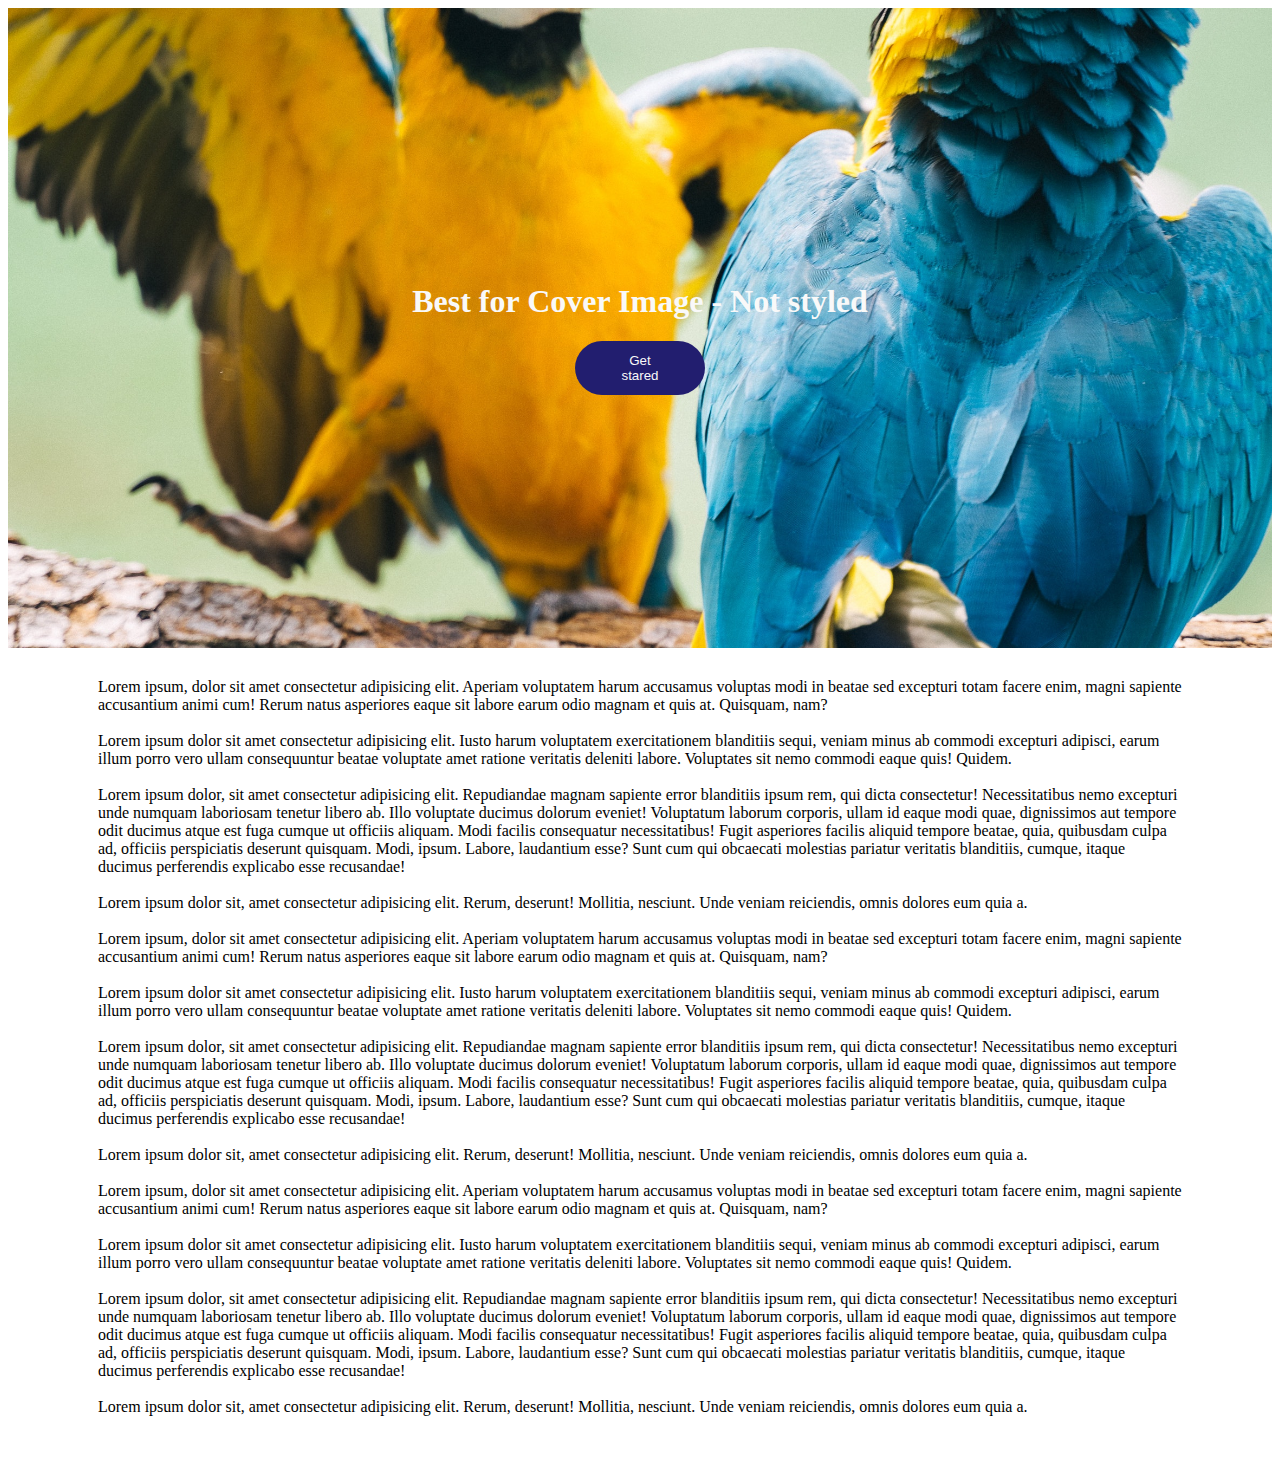
<file: Parallax Effect in JavaScript/index.html>
<!DOCTYPE html>
<html>

<head>
  <meta charset="utf-8">
  <meta name="viewport" content="width=device-width">
  <title>replit</title>
  <link href="style.css" rel="stylesheet" type="text/css" />
</head>

<body>
 <header id="banner" class= "banner">
   <h1 id="h1">Best for Cover Image - Not styled</h1>
   <button id="button">
     Get stared
   </button>
 </header>
  <section class="container"> <p>
    Lorem ipsum, dolor sit amet consectetur adipisicing elit. Aperiam voluptatem harum accusamus voluptas modi in beatae sed excepturi totam facere enim, magni sapiente accusantium animi cum! Rerum natus asperiores eaque sit labore earum odio magnam et quis at. Quisquam, nam? <br><br>
    Lorem ipsum dolor sit amet consectetur adipisicing elit. Iusto harum voluptatem exercitationem blanditiis sequi, veniam minus ab commodi excepturi adipisci, earum illum porro vero ullam consequuntur beatae voluptate amet ratione veritatis deleniti labore. Voluptates sit nemo commodi eaque quis! Quidem. <br><br>
    Lorem ipsum dolor, sit amet consectetur adipisicing elit. Repudiandae magnam sapiente error blanditiis ipsum rem, qui dicta consectetur! Necessitatibus nemo excepturi unde numquam laboriosam tenetur libero ab. Illo voluptate ducimus dolorum eveniet! Voluptatum laborum corporis, ullam id eaque modi quae, dignissimos aut tempore odit ducimus atque est fuga cumque ut officiis aliquam. Modi facilis consequatur necessitatibus! Fugit asperiores facilis aliquid tempore beatae, quia, quibusdam culpa ad, officiis perspiciatis deserunt quisquam. Modi, ipsum. Labore, laudantium esse? Sunt cum qui obcaecati molestias pariatur veritatis blanditiis, cumque, itaque ducimus perferendis explicabo esse recusandae! <br><br>
    Lorem ipsum dolor sit, amet consectetur adipisicing elit. Rerum, deserunt! Mollitia, nesciunt. Unde veniam reiciendis, omnis dolores eum quia a. <br><br>
    Lorem ipsum, dolor sit amet consectetur adipisicing elit. Aperiam voluptatem harum accusamus voluptas modi in beatae sed excepturi totam facere enim, magni sapiente accusantium animi cum! Rerum natus asperiores eaque sit labore earum odio magnam et quis at. Quisquam, nam? <br><br>
    Lorem ipsum dolor sit amet consectetur adipisicing elit. Iusto harum voluptatem exercitationem blanditiis sequi, veniam minus ab commodi excepturi adipisci, earum illum porro vero ullam consequuntur beatae voluptate amet ratione veritatis deleniti labore. Voluptates sit nemo commodi eaque quis! Quidem. <br><br>
    Lorem ipsum dolor, sit amet consectetur adipisicing elit. Repudiandae magnam sapiente error blanditiis ipsum rem, qui dicta consectetur! Necessitatibus nemo excepturi unde numquam laboriosam tenetur libero ab. Illo voluptate ducimus dolorum eveniet! Voluptatum laborum corporis, ullam id eaque modi quae, dignissimos aut tempore odit ducimus atque est fuga cumque ut officiis aliquam. Modi facilis consequatur necessitatibus! Fugit asperiores facilis aliquid tempore beatae, quia, quibusdam culpa ad, officiis perspiciatis deserunt quisquam. Modi, ipsum. Labore, laudantium esse? Sunt cum qui obcaecati molestias pariatur veritatis blanditiis, cumque, itaque ducimus perferendis explicabo esse recusandae! <br><br>
    Lorem ipsum dolor sit, amet consectetur adipisicing elit. Rerum, deserunt! Mollitia, nesciunt. Unde veniam reiciendis, omnis dolores eum quia a. <br><br>
    Lorem ipsum, dolor sit amet consectetur adipisicing elit. Aperiam voluptatem harum accusamus voluptas modi in beatae sed excepturi totam facere enim, magni sapiente accusantium animi cum! Rerum natus asperiores eaque sit labore earum odio magnam et quis at. Quisquam, nam? <br><br>
    Lorem ipsum dolor sit amet consectetur adipisicing elit. Iusto harum voluptatem exercitationem blanditiis sequi, veniam minus ab commodi excepturi adipisci, earum illum porro vero ullam consequuntur beatae voluptate amet ratione veritatis deleniti labore. Voluptates sit nemo commodi eaque quis! Quidem. <br><br>
    Lorem ipsum dolor, sit amet consectetur adipisicing elit. Repudiandae magnam sapiente error blanditiis ipsum rem, qui dicta consectetur! Necessitatibus nemo excepturi unde numquam laboriosam tenetur libero ab. Illo voluptate ducimus dolorum eveniet! Voluptatum laborum corporis, ullam id eaque modi quae, dignissimos aut tempore odit ducimus atque est fuga cumque ut officiis aliquam. Modi facilis consequatur necessitatibus! Fugit asperiores facilis aliquid tempore beatae, quia, quibusdam culpa ad, officiis perspiciatis deserunt quisquam. Modi, ipsum. Labore, laudantium esse? Sunt cum qui obcaecati molestias pariatur veritatis blanditiis, cumque, itaque ducimus perferendis explicabo esse recusandae! <br><br>
    Lorem ipsum dolor sit, amet consectetur adipisicing elit. Rerum, deserunt! Mollitia, nesciunt. Unde veniam reiciendis, omnis dolores eum quia a. <br><br>

</p></section>

</body>

</html>


  <script src="script.js"></script>
  <script src="https://replit.com/public/js/replit-badge.js" theme="blue" defer></script>
</file>
<file: Parallax Effect in JavaScript/style.css>
.banner ,h1,button{
    transition:0.6s;
  }
  .banner{
    display:flex;
    flex-direction:column;
    justify-content:center;
    width:100%;
    height:40rem;
    background: url("pexal.jpg");
    background-size:100%;
    background-position: center;
    transition: 0.5s;
  }
  
  .banner h1 {
    color: #f9f9f9;
    display:flex;
    justify-content:center;
    align-items: center;
  }
  
  .banner button {
    padding:12px 36px;
    border-radius: 50px;
    border: 0;
    background: #221e6f;
    color: #f9f9f9;
    width: 130px;
    margin-right: auto;
    margin-left: auto;
    
  }
  p{
    margin: auto;
    padding: 30px 90px;
    text-align: left;
  }
</file>
